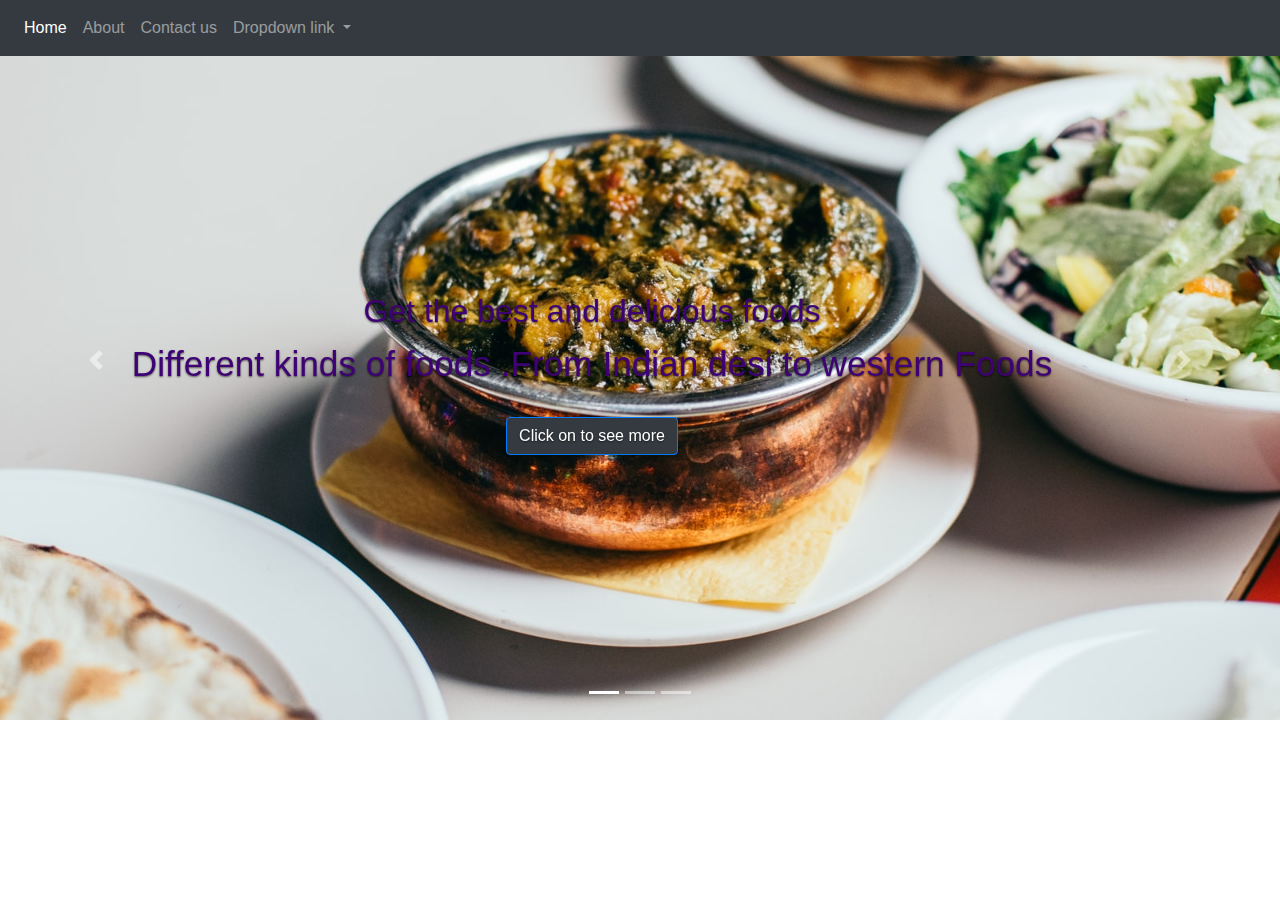
<file: html/index.html>
<!doctype html>
<html lang="en">

<head>
  <!-- Required meta tags -->
  <meta charset="utf-8">
  <meta name="viewport" content="width=device-width, initial-scale=0.1, shrink-to-fit=no">

  <!-- Bootstrap CSS -->
  <link rel="stylesheet" href="https://stackpath.bootstrapcdn.com/bootstrap/4.5.2/css/bootstrap.min.css"
    integrity="sha384-JcKb8q3iqJ61gNV9KGb8thSsNjpSL0n8PARn9HuZOnIxN0hoP+VmmDGMN5t9UJ0Z" crossorigin="anonymous">

  <title>Hello, world!</title>
  <style>
    .carousel-caption {
      position: absolute;
    /* bottom: 10%; */
    top: 17rem;
    left: 6rem;
    z-index: 20;
    text-shadow: 0 1px 2px rgba(0, 0, 0, .6);
    font-size: 2.2rem;
    color: rgb(62, 2, 117);
    }
    .carousel-caption h5{
      font-size: 2rem;
    }
  </style>
</head>

<body>

  <nav class="navbar navbar-expand-lg fixed-top navbar-dark bg-dark">
    <!-- <a class="navbar-brand" href="#">Navbar</a> -->
    <button class="navbar-toggler" type="button" data-toggle="collapse" data-target="#navbarNavDropdown"
      aria-controls="navbarNavDropdown" aria-expanded="false" aria-label="Toggle navigation">
      <span class="navbar-toggler-icon"></span>
    </button>
    <div class="collapse navbar-collapse" id="navbarNavDropdown">
      <ul class="navbar-nav">
        <li class="nav-item active">
          <a class="nav-link" href="/">Home <span class="sr-only">(current)</span></a>
        </li>
        <li class="nav-item">
          <a class="nav-link" href="../html/about.html">About</a>
        </li>
        <li class="nav-item">
          <a class="nav-link" href="../html/contact.html">Contact us</a>
        </li>
        <li class="nav-item dropdown">
          <a class="nav-link dropdown-toggle" href="#" id="navbarDropdownMenuLink" role="button" data-toggle="dropdown"
            aria-haspopup="true" aria-expanded="false">
            Dropdown link
          </a>
          <div class="dropdown-menu" aria-labelledby="navbarDropdownMenuLink">
            <a class="dropdown-item" href="../html/login.html">Login</a>
            <a class="dropdown-item" href="../html/signup.html">SignUp</a>

          </div>
        </li>
      </ul>
    </div>
  </nav>
  </div>
  <div id="carouselExampleIndicators" class=" carousel slide carousel-fade p-5rem m-2rem" data-ride="carousel">
    <ol class="carousel-indicators">
      <li data-target="#carouselExampleIndicators" data-slide-to="0" class="active"></li>
      <li data-target="#carouselExampleIndicators" data-slide-to="1"></li>
      <li data-target="#carouselExampleIndicators" data-slide-to="2"></li>
    </ol>
    <div class="carousel-inner">


      <div class="carousel-item active">
        <img src="../images/karahi.jpg" class="d-block w-100 img-fluid max-width:100vw height:100vh " alt="...">
      </div>
      <div class="carousel-caption">
        <h5>Get the best and delicious foods</h5>
        <p>Different kinds of foods .From Indian desi to western Foods</p>
        <a href="/html/foodlist.html" class="btn btn-primary bg-dark">Click on to see more</a>
      </div>

      <div class="carousel-item">
        <img src="../images/indianfood.jpg" class="d-block w-100 img-fluid max-width:100vw height:100vh" alt="...">
      </div>
      <div class="carousel-item">
        <img src="../images/momo.jpg" class="d-block w-100 img-fluid max-width:100vw height:100vh" alt="...">
      </div>
    </div>

    <a class="carousel-control-prev" href="#carouselExampleIndicators" role="button" data-slide="prev">
      <span class="carousel-control-prev-icon" aria-hidden="true"></span>
      <span class="sr-only">Previous</span>
    </a>
    <a class="carousel-control-next" href="#carouselExampleIndicators" role="button" data-slide="next">
      <span class="carousel-control-next-icon" aria-hidden="true"></span>
      <span class="sr-only">Next</span>
    </a>
  </div>



  <!-- Optional JavaScript -->
  <!-- jQuery first, then Popper.js, then Bootstrap JS -->
  <script src="https://code.jquery.com/jquery-3.5.1.slim.min.js"
    integrity="sha384-DfXdz2htPH0lsSSs5nCTpuj/zy4C+OGpamoFVy38MVBnE+IbbVYUew+OrCXaRkfj"
    crossorigin="anonymous"></script>
  <script src="https://cdn.jsdelivr.net/npm/popper.js@1.16.1/dist/umd/popper.min.js"
    integrity="sha384-9/reFTGAW83EW2RDu2S0VKaIzap3H66lZH81PoYlFhbGU+6BZp6G7niu735Sk7lN"
    crossorigin="anonymous"></script>
  <script src="https://stackpath.bootstrapcdn.com/bootstrap/4.5.2/js/bootstrap.min.js"
    integrity="sha384-B4gt1jrGC7Jh4AgTPSdUtOBvfO8shuf57BaghqFfPlYxofvL8/KUEfYiJOMMV+rV"
    crossorigin="anonymous"></script>
</body>

</html>
</file>
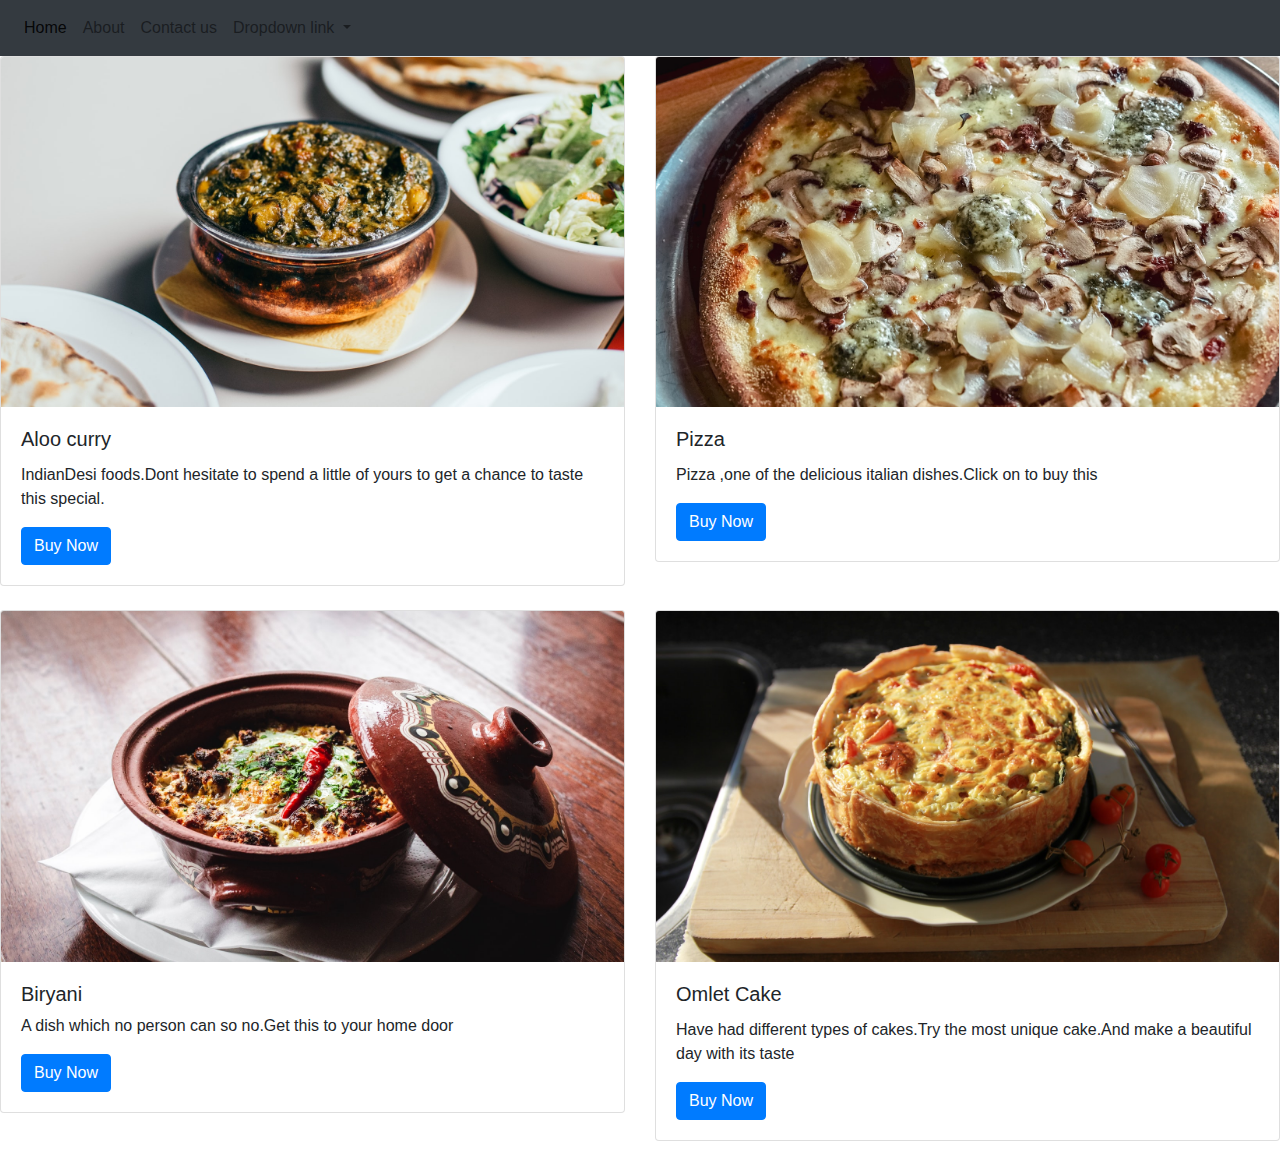
<file: html/foodlist.html>
<!doctype html>
<html lang="en">

<head>
    <!-- Required meta tags -->
    <meta charset="utf-8">
    <meta name="viewport" content="width=device-width, initial-scale=1, shrink-to-fit=no">

    <!-- Bootstrap CSS -->
    <link rel="stylesheet" href="https://stackpath.bootstrapcdn.com/bootstrap/4.5.2/css/bootstrap.min.css"
        integrity="sha384-JcKb8q3iqJ61gNV9KGb8thSsNjpSL0n8PARn9HuZOnIxN0hoP+VmmDGMN5t9UJ0Z" crossorigin="anonymous">

    <title>Hello, world!</title>
</head>

<body>
    <nav class="navbar navbar-expand-lg navbar-light bg-dark">
        <!-- <a class="navbar-brand" href="#">Navbar</a> -->
        <button class="navbar-toggler" type="button" data-toggle="collapse" data-target="#navbarNavDropdown"
            aria-controls="navbarNavDropdown" aria-expanded="false" aria-label="Toggle navigation">
            <span class="navbar-toggler-icon"></span>
        </button>
        <div class="collapse navbar-collapse" id="navbarNavDropdown">
            <ul class="navbar-nav">
                <li class="nav-item active">
                    <a class="nav-link" href="/">Home <span class="sr-only">(current)</span></a>
                </li>
                <li class="nav-item">
                    <a class="nav-link" href="../html/about.html">About</a>
                </li>
                <li class="nav-item">
                    <a class="nav-link" href="../html/contact.html">Contact us</a>
                </li>
                <li class="nav-item dropdown">
                    <a class="nav-link dropdown-toggle" href="#" id="navbarDropdownMenuLink" role="button"
                        data-toggle="dropdown" aria-haspopup="true" aria-expanded="false">
                        Dropdown link
                    </a>
                    <div class="dropdown-menu" aria-labelledby="navbarDropdownMenuLink">
                        <a class="dropdown-item" href="../html/login.html">Login</a>
                        <a class="dropdown-item" href="../html/signup.html">SignUp</a>
                        
                    </div>
                </li>
            </ul>
        </div>
    </nav>
    <div class="row row-cols-1 row-cols-md-2">
        <div class="col mb-4">
            <div class="card">
                <img src="../images/karahi.jpg" class="card-img-top" alt="...">
                <div class="card-body">
                    <h5 class="card-title">Aloo curry</h5>
                    <p class="card-text"> IndianDesi foods.Dont hesitate to spend a little of yours to get a chance to taste this special.</p>
                        <a href="../html/foodmenu.html" class="btn btn-primary">Buy Now</a>
                </div>
            </div>
        </div>
        <div class="col mb-4">
            <div class="card">
                <img src="../images/pizza.jpg" class="card-img-top" alt="...">
                <div class="card-body">
                    <h5 class="card-title">Pizza</h5>
                    <p class="card-text">Pizza ,one of the delicious italian dishes.Click on to buy this</p>
                    <a href="../html/foodmenu.html" class="btn btn-primary">Buy Now</a>
                </div>
            </div>
        </div>
        <div class="col mb-4">
            <div class="card">
                <img src="../images/biryani.jpg" class="card-img-top" alt="...">
                <div class="card-body">
                    <h5 class="Biryani">Biryani</h5>
                    <p class="card-text">A dish which no person can so no.Get this to your home door</p>
                        <a href="../html/foodmenu.html" class="btn btn-primary">Buy Now</a>
                </div>
            </div>
        </div>
        <div class="col mb-4">
            <div class="card">
                <img src="../images/amlet.jpg" class="card-img-top" alt="...">
                <div class="card-body">
                    <h5 class="card-title">Omlet Cake</h5>
                    <p class="card-text">Have had different types of cakes.Try the most unique cake.And make a beautiful day with its taste</p>
                        <a href="../html/foodmenu.html" class="btn btn-primary">Buy Now</a>
                </div>
            </div>
        </div>
    </div>

    <!-- Optional JavaScript -->
    <!-- jQuery first, then Popper.js, then Bootstrap JS -->
    <script src="https://code.jquery.com/jquery-3.5.1.slim.min.js"
        integrity="sha384-DfXdz2htPH0lsSSs5nCTpuj/zy4C+OGpamoFVy38MVBnE+IbbVYUew+OrCXaRkfj"
        crossorigin="anonymous"></script>
    <script src="https://cdn.jsdelivr.net/npm/popper.js@1.16.1/dist/umd/popper.min.js"
        integrity="sha384-9/reFTGAW83EW2RDu2S0VKaIzap3H66lZH81PoYlFhbGU+6BZp6G7niu735Sk7lN"
        crossorigin="anonymous"></script>
    <script src="https://stackpath.bootstrapcdn.com/bootstrap/4.5.2/js/bootstrap.min.js"
        integrity="sha384-B4gt1jrGC7Jh4AgTPSdUtOBvfO8shuf57BaghqFfPlYxofvL8/KUEfYiJOMMV+rV"
        crossorigin="anonymous"></script>
</body>

</html>
</file>
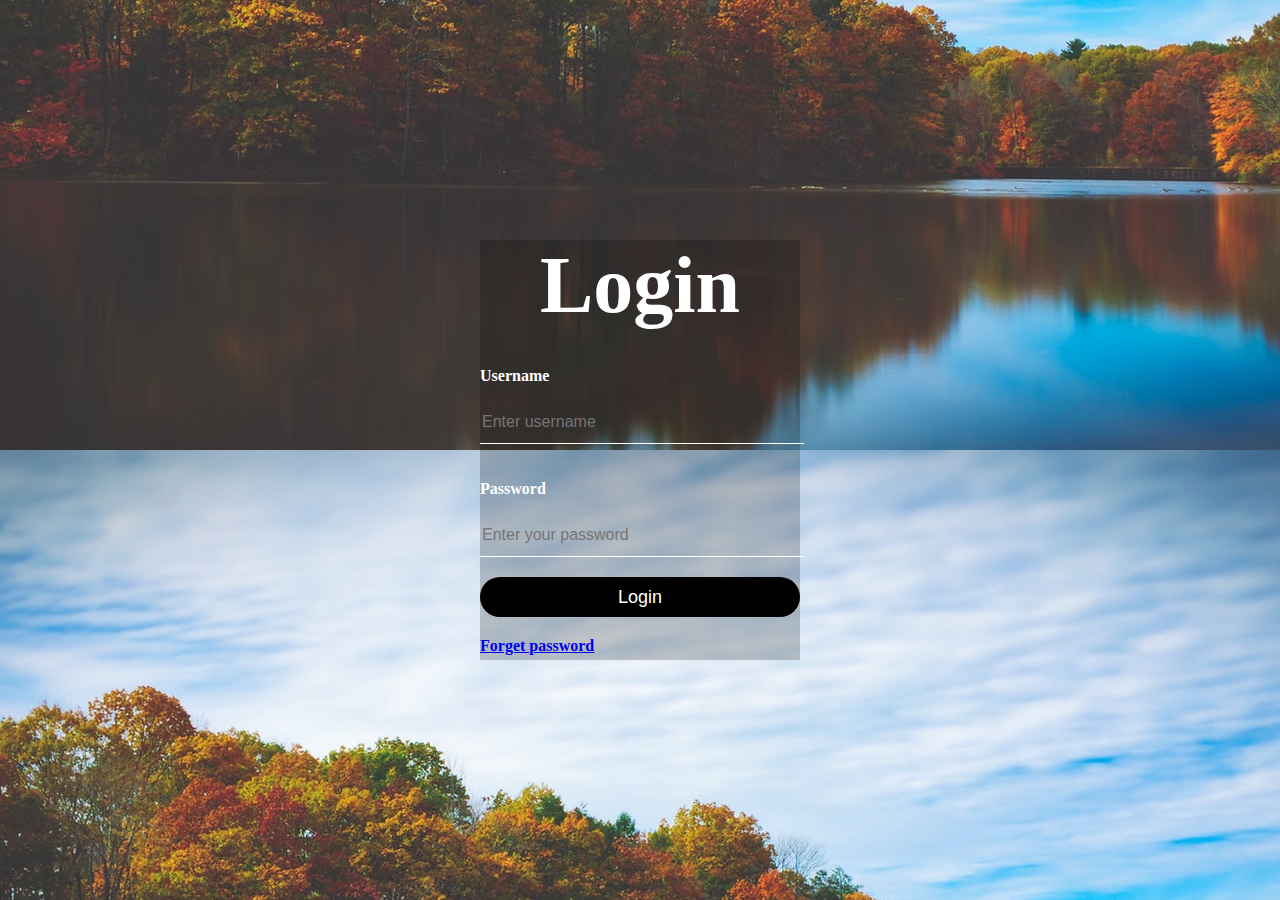
<file: html/login.html>
<!DOCTYPE html>
<html lang="en">
<head>
    <meta charset="UTF-8">
    <meta name="viewport" content="width=device-width, initial-scale=1.0  shrink-to-fit=yes">
    <title>Login Page</title>
    <style>
        body{
            margin: 0;
            padding: 0;
            background: url(../images/loginbg.jpg);
            background-position: center;

        }
        .login-box{
            width: 320px;
            height: 420px;
            background: rgba(0 ,0 ,0 ,0.2);
            color: #fff;
            top: 50%;
            left: 50%;
            position: absolute;
            transform: translate(-50%,-50%);
            box-sizing: border-box;
            padding: 70px 30px;
        }
        h1{
            margin: 0;
            padding: 0 0 20px;
            text-align:center;
            font-size: 5rem;
        }
        .login-box{
            margin: 0px;
            padding: 0;
            font-weight: bold;
        }
        .login-box input{
            width: 100%;
            margin-bottom: 20px;
        }
        .login-box input[type="text"], input[type="password"]
        {
            border: none;
            border-bottom: 1px solid #fff;
            background: transparent;
            outline: none;
            height: 40px;
            color: #fff;
            font-size: 16px;
        }
        .login-box input[type="submit"]
        {
            border: none;
            outline: none;
            height: 40px;
            color: #fff;
            font-size: 18px;
            border-radius: 20px;
            background-color: black;
        }
        .login-box input[type="submit"]:hover{
            cursor: pointer;
            color: tomato;
        }

    </style>
</head>
<body>
    <div class="login-box">
        <h1>Login</h1>
        <form action="">
            <p>Username</p>
            <input type="text" name="name" placeholder="Enter username"> 
            <p>Password</p>
            <input type="password" name="password" placeholder="Enter your password">
            <input type="Submit" name="submit" value="Login">
            <a href="#">Forget password</a>
        </form>

    </div>
    
</body>
</html>
</file>
